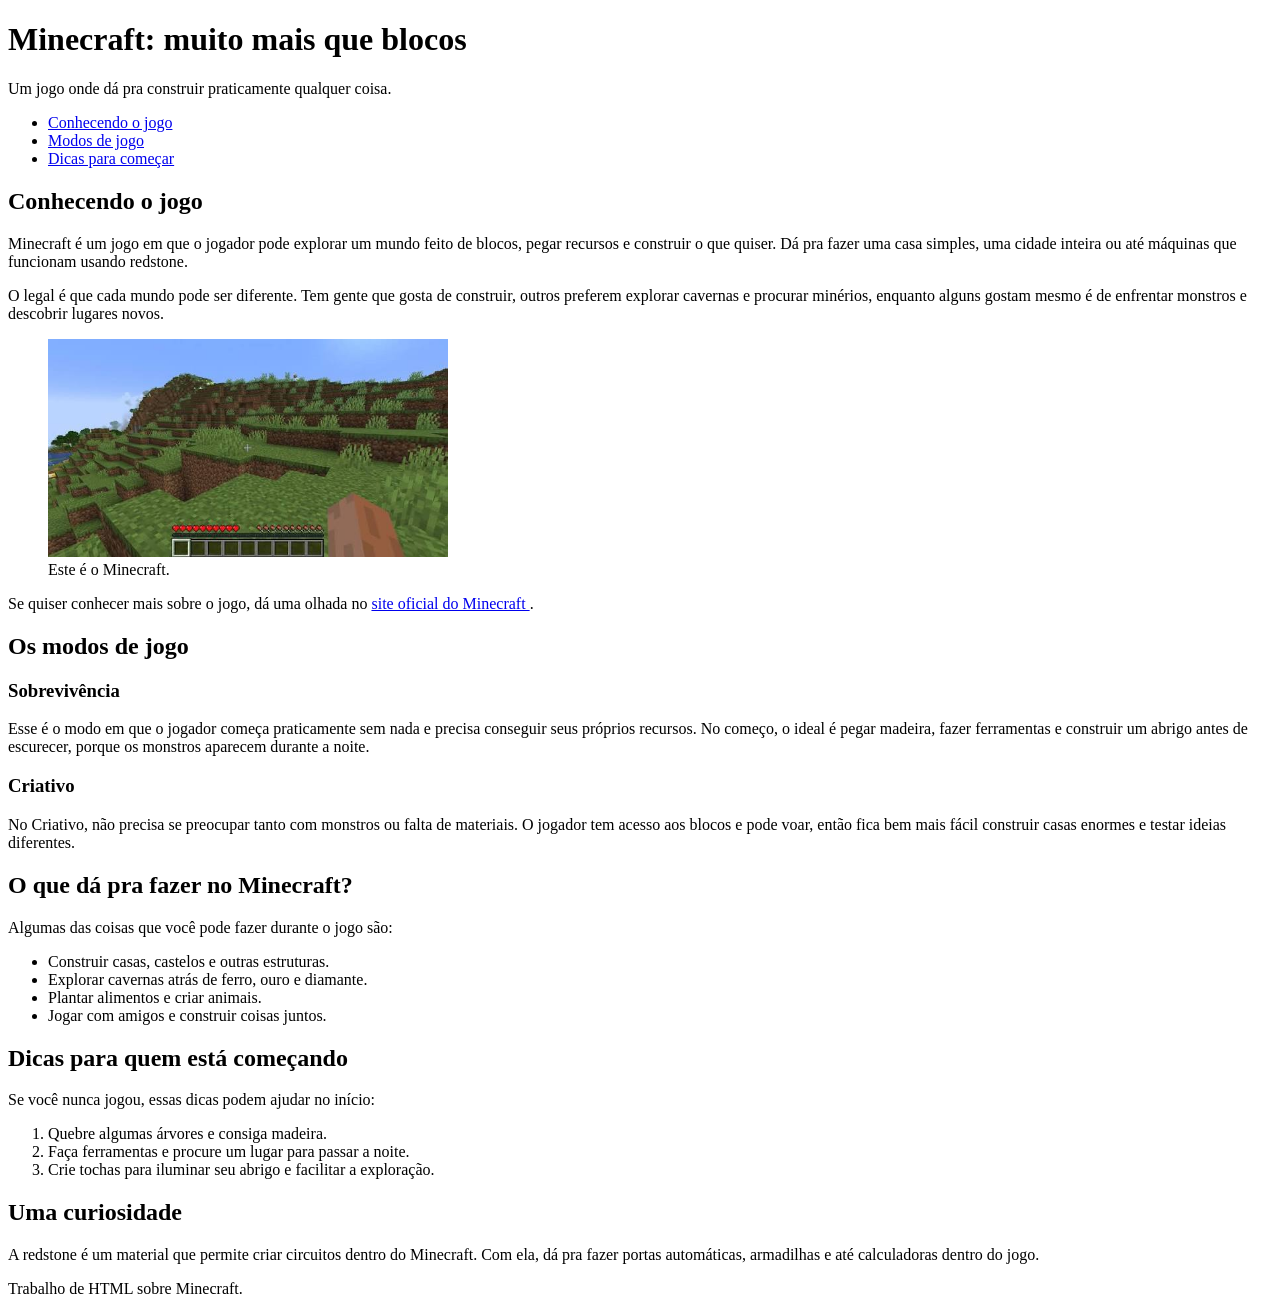
<file: Index.Html>
<!DOCTYPE html>
<html lang="pt-BR">
<head>
    <meta charset="UTF-8">
    <meta name="viewport" content="width=device-width, initial-scale=1.0">
    <title>Minecraft e suas possibilidades</title>
    <link rel="icon" href="https://www.minecraft.net/favicon.ico">
</head>

<body>

<!-- Cabeçalho da página -->
<header>
    <h1>Minecraft: muito mais que blocos</h1>
    <p>Um jogo onde dá pra construir praticamente qualquer coisa.</p>
</header>

<!-- Links para as partes da página -->
<nav aria-label="Navegação principal">
    <ul>
        <li><a href="#sobre">Conhecendo o jogo</a></li>
        <li><a href="#modos">Modos de jogo</a></li>
        <li><a href="#dicas">Dicas para começar</a></li>
    </ul>
</nav>

<main>

    <!-- Apresentação do Minecraft -->
    <section id="sobre">
        <h2>Conhecendo o jogo</h2>

        <p>
            Minecraft é um jogo em que o jogador pode explorar um
            mundo feito de blocos, pegar recursos e construir o que
            quiser. Dá pra fazer uma casa simples, uma cidade inteira
            ou até máquinas que funcionam usando redstone.
        </p>

        <p>
            O legal é que cada mundo pode ser diferente. Tem gente
            que gosta de construir, outros preferem explorar cavernas
            e procurar minérios, enquanto alguns gostam mesmo é de
            enfrentar monstros e descobrir lugares novos.
        </p>

        <figure>
            <img
                    src="minecraft.jpe"
                    alt="Paisagem do Minecraft com construções feitas de blocos"
                    width="400"
            >
            <figcaption>Este é o Minecraft.</figcaption>
        </figure>

        <p>
            Se quiser conhecer mais sobre o jogo, dá uma olhada no
            <a href="https://www.minecraft.net/"
               target="_blank"
               rel="noopener noreferrer">
                site oficial do Minecraft
            </a>.
        </p>
    </section>

    <!-- Modos de jogo -->
    <section id="modos">
        <h2>Os modos de jogo</h2>

        <article>
            <h3>Sobrevivência</h3>

            <p>
                Esse é o modo em que o jogador começa praticamente
                sem nada e precisa conseguir seus próprios recursos.
                No começo, o ideal é pegar madeira, fazer ferramentas
                e construir um abrigo antes de escurecer, porque os
                monstros aparecem durante a noite.
            </p>
        </article>

        <article>
            <h3>Criativo</h3>

            <p>
                No Criativo, não precisa se preocupar tanto com
                monstros ou falta de materiais. O jogador tem acesso
                aos blocos e pode voar, então fica bem mais fácil
                construir casas enormes e testar ideias diferentes.
            </p>
        </article>
    </section>

    <!-- Lista de atividades do jogo -->
    <section>
        <h2>O que dá pra fazer no Minecraft?</h2>

        <p>Algumas das coisas que você pode fazer durante o jogo são:</p>

        <ul>
            <li>Construir casas, castelos e outras estruturas.</li>
            <li>Explorar cavernas atrás de ferro, ouro e diamante.</li>
            <li>Plantar alimentos e criar animais.</li>
            <li>Jogar com amigos e construir coisas juntos.</li>
        </ul>
    </section>

    <!-- Dicas para novos jogadores -->
    <section id="dicas">
        <h2>Dicas para quem está começando</h2>

        <p>Se você nunca jogou, essas dicas podem ajudar no início:</p>

        <ol>
            <li>Quebre algumas árvores e consiga madeira.</li>
            <li>Faça ferramentas e procure um lugar para passar a noite.</li>
            <li>Crie tochas para iluminar seu abrigo e facilitar a exploração.</li>
        </ol>
    </section>

    <!-- Curiosidade extra -->
    <aside>
        <h2>Uma curiosidade</h2>

        <p>
            A redstone é um material que permite criar circuitos
            dentro do Minecraft. Com ela, dá pra fazer portas
            automáticas, armadilhas e até calculadoras dentro do jogo.
        </p>
    </aside>

</main>

<!-- Rodapé -->
<footer>
    <p>Trabalho de HTML sobre Minecraft.</p>
</footer>

</body>
</html>
</file>
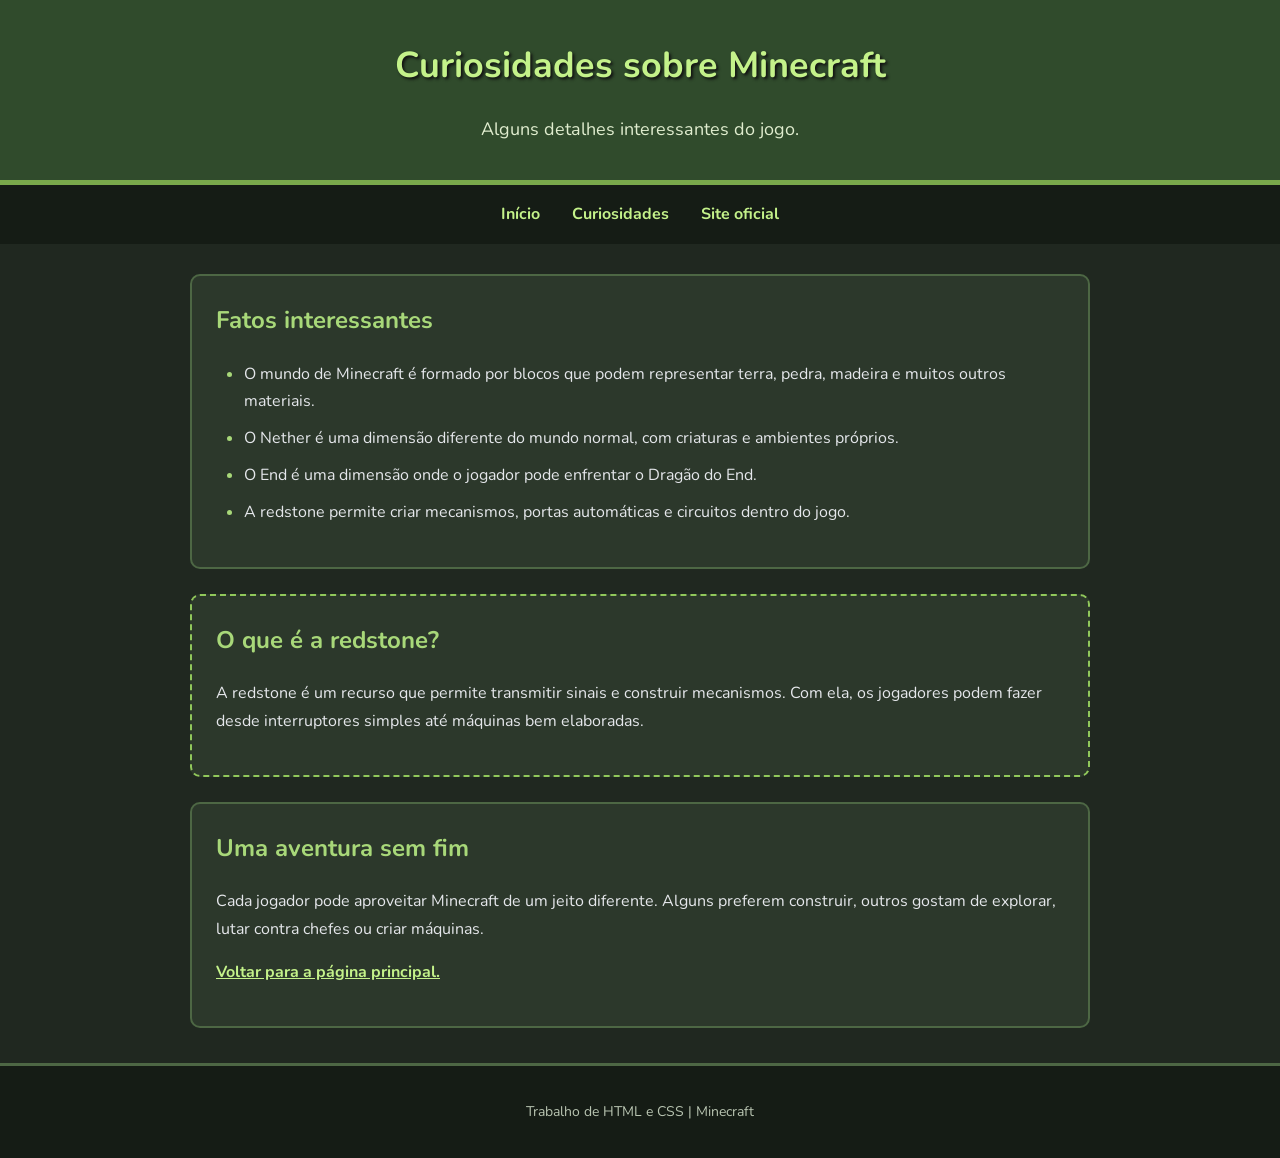
<file: Atividade 2/curiosidades.html>
<!DOCTYPE html>
<html lang="pt-BR">
<head>
    <meta charset="UTF-8">
    <meta name="viewport" content="width=device-width, initial-scale=1.0">
    <title>Curiosidades sobre Minecraft</title>

    <!-- Fonte do site -->
    <link rel="preconnect" href="https://fonts.googleapis.com">
    <link rel="preconnect" href="https://fonts.gstatic.com" crossorigin>
    <link href="https://fonts.googleapis.com/css2?family=Nunito:wght@400;700;800&display=swap" rel="stylesheet">

    <!-- Mesmo CSS da página principal -->
    <link rel="stylesheet" href="style.css">
</head>
<body>

    <!-- Cabeçalho -->
    <header>
        <h1>Curiosidades sobre Minecraft</h1>
        <p class="subtitulo">Alguns detalhes interessantes do jogo.</p>
    </header>

    <!-- Navegação -->
    <nav>
        <a href="index.html">Início</a>
        <a href="curiosidades.html">Curiosidades</a>
        <a href="https://www.minecraft.net/" target="_blank">Site oficial</a>
    </nav>

    <main>

        <section class="cartao">
            <h2>Fatos interessantes</h2>

            <ul>
                <li>
                    O mundo de Minecraft é formado por blocos que podem
                    representar terra, pedra, madeira e muitos outros materiais.
                </li>

                <li>
                    O Nether é uma dimensão diferente do mundo normal,
                    com criaturas e ambientes próprios.
                </li>

                <li>
                    O End é uma dimensão onde o jogador pode enfrentar
                    o Dragão do End.
                </li>

                <li>
                    A redstone permite criar mecanismos, portas automáticas
                    e circuitos dentro do jogo.
                </li>
            </ul>
        </section>

        <section class="cartao destaque">
            <h2>O que é a redstone?</h2>

            <p>
                A redstone é um recurso que permite transmitir sinais
                e construir mecanismos. Com ela, os jogadores podem
                fazer desde interruptores simples até máquinas bem
                elaboradas.
            </p>
        </section>

        <section class="cartao">
            <h2>Uma aventura sem fim</h2>

            <p>
                Cada jogador pode aproveitar Minecraft de um jeito diferente.
                Alguns preferem construir, outros gostam de explorar,
                lutar contra chefes ou criar máquinas.
            </p>

            <p>
                <a href="atividade2.html">Voltar para a página principal.</a>
            </p>
        </section>

    </main>

    <!-- Rodapé -->
    <footer id="rodape">
        <p>Trabalho de HTML e CSS | Minecraft</p>
    </footer>

</body>
</html>
</file>
<file: Atividade 2/style.css>
/* Configurações gerais da página */
body {
    background-color: #202820;
    color: #e5e7eb;
    font-family: 'Nunito', sans-serif;
    font-size: 16px;
    line-height: 1.7;
    margin: 0;
}

/* Cabeçalho */
header {
    background-color: #304b2c;
    text-align: center;
    padding: 35px 20px;
    border-bottom: 5px solid #79a94b;
}

/* Título principal */
h1 {
    color: #c4f28a;
    font-size: 36px;
    text-align: center;
    text-shadow: 2px 2px 3px #111111;
    margin: 0;
}

.subtitulo {
    color: #e0edcf;
    font-size: 18px;
    margin-bottom: 0;
}

/* Menu de navegação */
nav {
    background-color: #151c15;
    text-align: center;
    padding: 16px;
}

nav a {
    color: #c4f28a;
    text-decoration: none;
    font-weight: bold;
    margin: 0 14px;
}

/* Efeito ao passar o mouse nos links */
a:hover {
    color: #f6d365;
    text-decoration: underline;
}

/* Títulos das seções */
h2, h3 {
    color: #a8d879;
    margin-top: 0;
}

/* Área principal */
main {
    width: 85%;
    max-width: 900px;
    margin: 30px auto;
}

/* Cartões de conteúdo */
.cartao {
    background-color: #2c382b;
    padding: 24px;
    margin-bottom: 25px;
    border: 2px solid #4d6744;
    border-radius: 10px;
}

/* Cartão que recebe mais destaque */
.destaque {
    border-color: #91c85b;
    border-style: dashed;
}

/* Imagem da página principal */
.imagem-principal {
    display: block;
    width: 220px;
    max-width: 100%;
    height: auto;
    margin: 20px auto 0;
    border: 3px solid #79a94b;
    border-radius: 8px;
}

/* Listas */
ul, ol {
    padding-left: 28px;
}

li {
    margin-bottom: 10px;
}

li::marker {
    color: #a8d879;
}

/* Links dentro do conteúdo */
main a {
    color: #c4f28a;
    font-weight: bold;
}

/* Rodapé */
#rodape {
    background-color: #151c15;
    color: #b8c4b1;
    text-align: center;
    padding: 20px;
    margin-top: 35px;
    border-top: 3px solid #4d6744;
    font-size: 14px;
}
</file>
